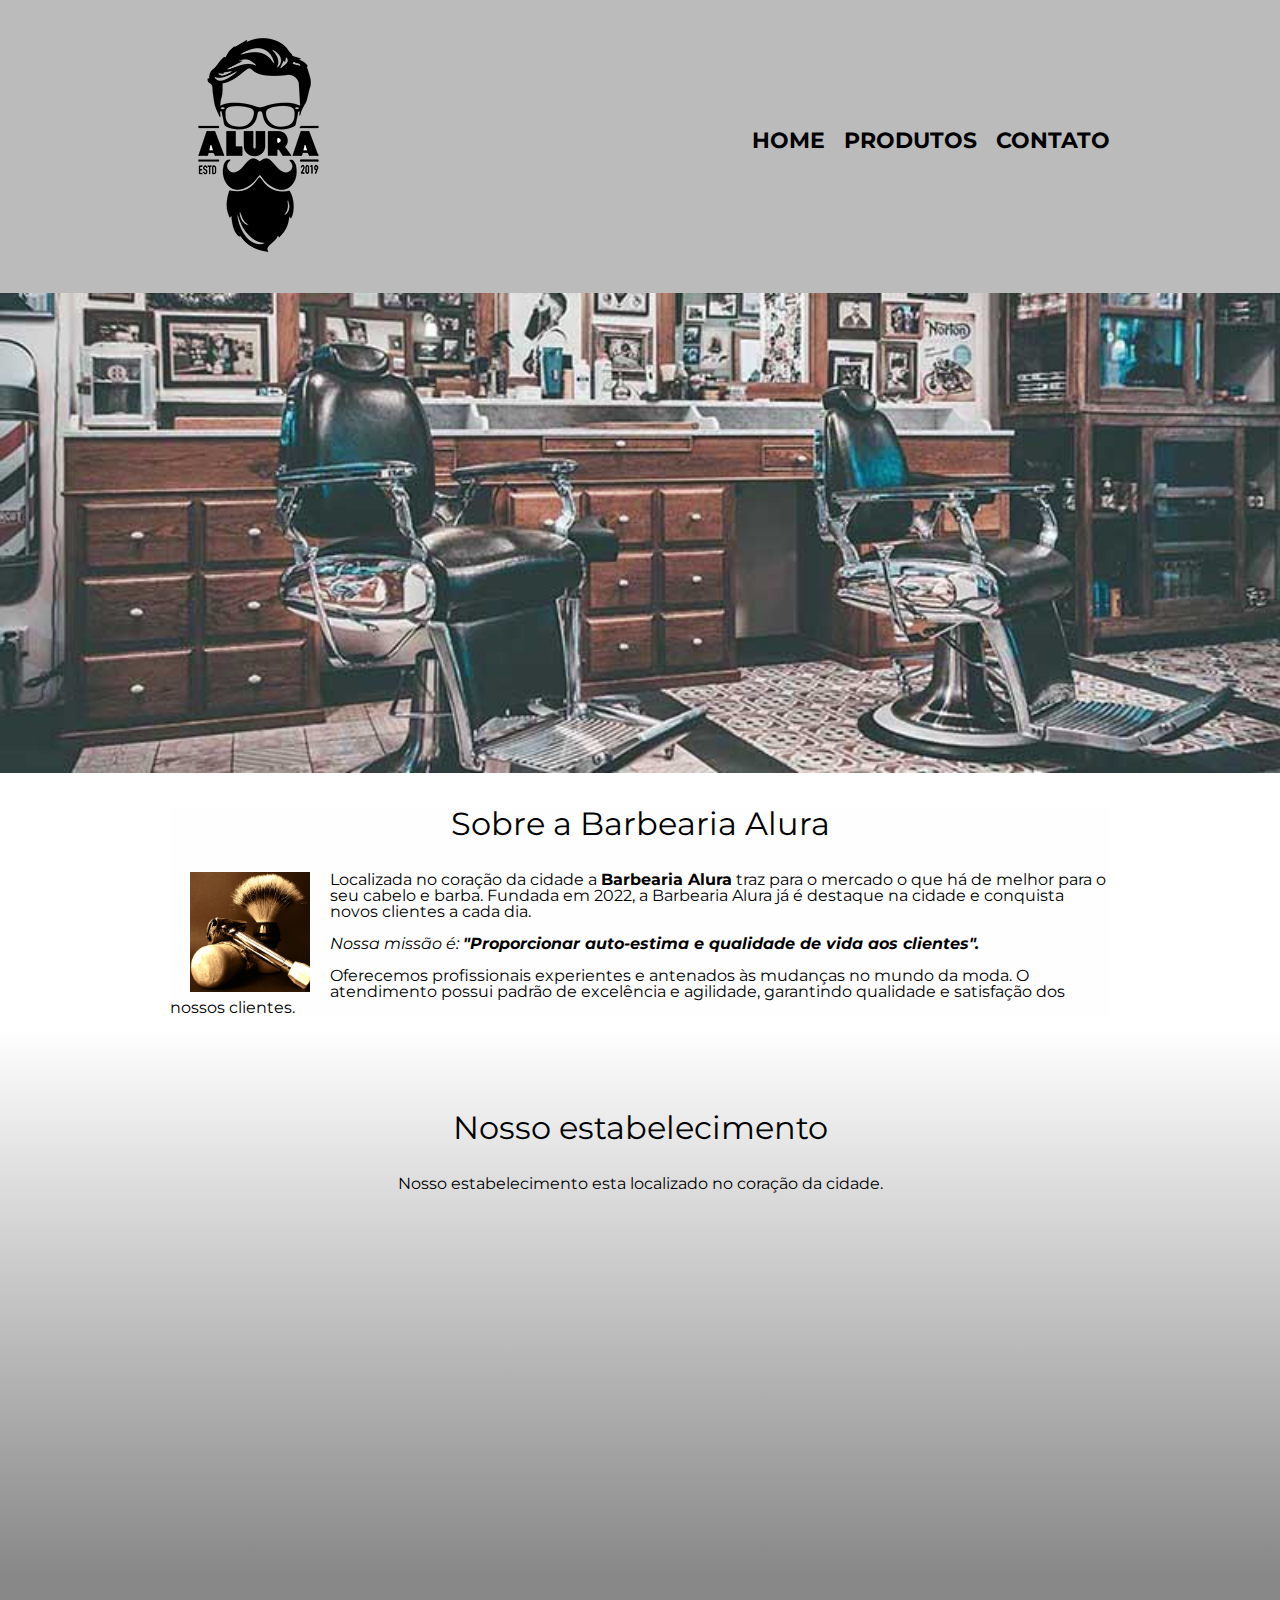
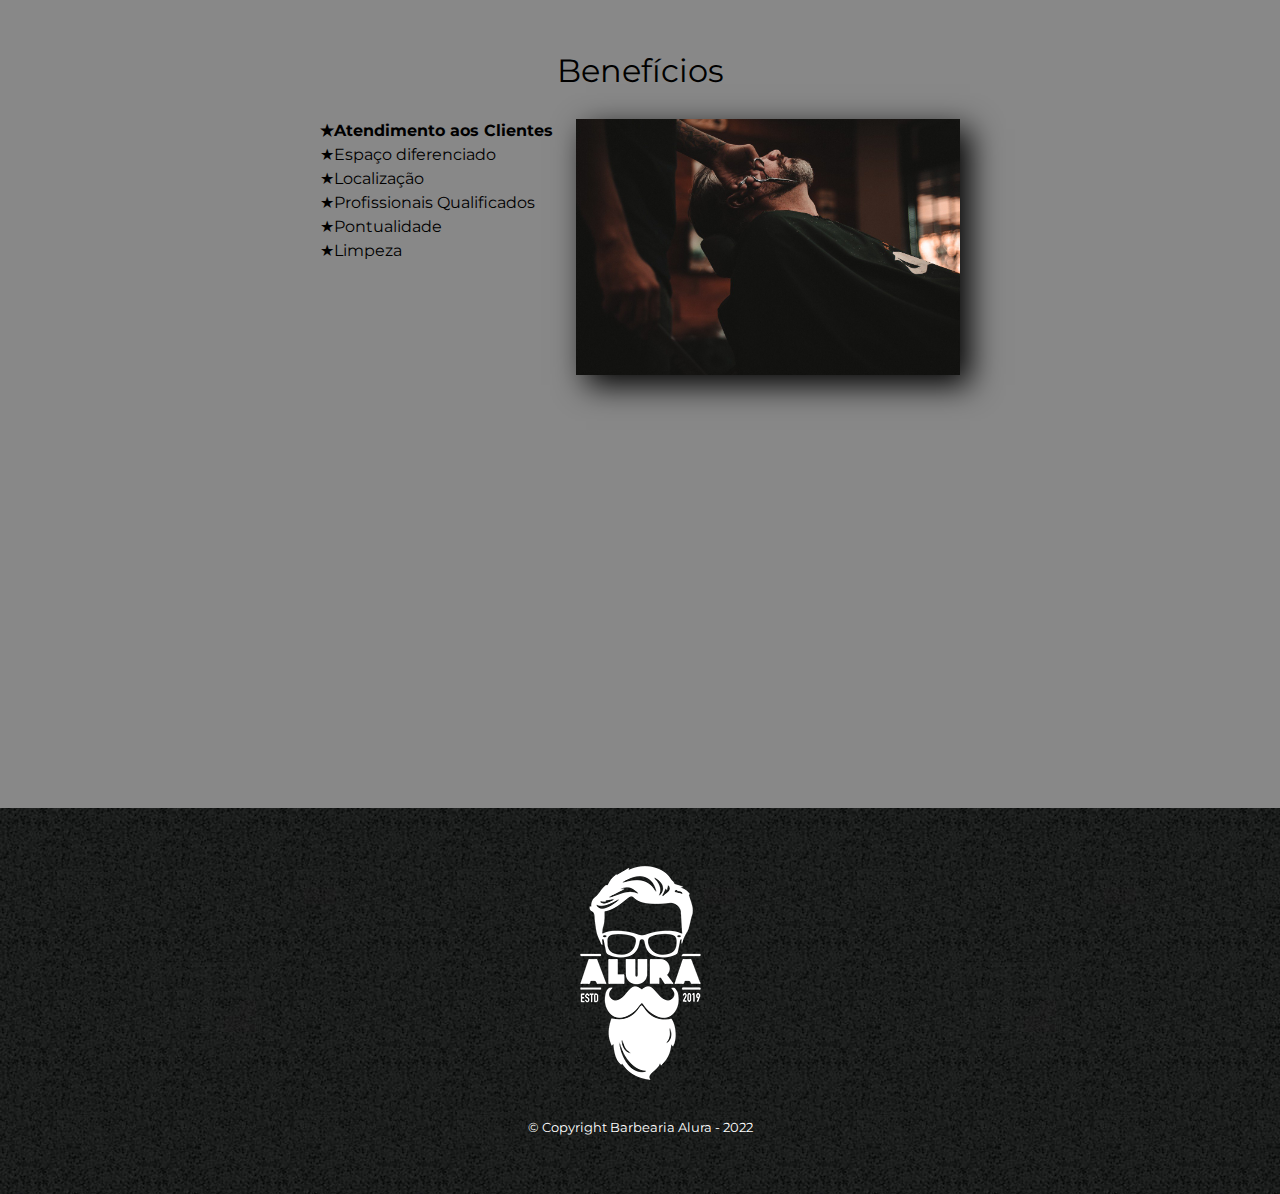
<file: index.html>
<!DOCTYPE html>
<html lang="pt-br">
    <head>
        <meta charset="UTF-8">
        <meta name="viewport" content="width=device-width">
        <title>Barbearia da Alura</title>

        <link rel="stylesheet" href="reset.css">
        <link rel="stylesheet" href="style.css">
        <link href="https://fonts.googleapis.com/css2?family=Montserrat&display=swap" rel="stylesheet">
    </head>
    <body>
        <header> <!--CABEÇALHO-->
            <div class="caixa"> <!--Divisão-->
                <h1><img src="img/logo.png"></h1>

                <nav> 
                    <ul>
                        <li><a href="index.html">Home</a></li>
                        <li><a href="produtos.html">Produtos</a></li>
                        <li><a href="contato.html">Contato</a></li>
                    </ul>
                </nav>
            </div>
        </header>

        <img class="banner" src="banner.jpg"> 

        <main> <!--Conteudo principal chama Main-->
            <section class="principal">
                <h2 class="titulo-principal">Sobre a Barbearia Alura</h2>

                <img class="utensilios"  src="utensilios.jpg" alt="Utensilios Barbearia">
                <p>Localizada no coração da cidade a <strong>Barbearia Alura</strong> traz para o mercado o que há de melhor para o seu cabelo e barba. Fundada em 2022, a Barbearia Alura já é destaque na cidade e conquista novos clientes a cada dia.</p>

                <p id="p1"><em>Nossa missão é: <strong>"Proporcionar auto-estima e qualidade de vida aos clientes".</strong></em></p>

                <p>Oferecemos profissionais experientes e antenados às mudanças no mundo da moda. O atendimento possui padrão de excelência e agilidade, garantindo qualidade e satisfação dos nossos clientes.</p>
            </section>
        </main>
            <!---Mapa-->
        <section class="mapa">
            <h3 class="titulo-principal">Nosso estabelecimento</h3>
            <p>Nosso estabelecimento esta localizado no coração da cidade.</p>

            <DIV class="mapa-conteudo"><iframe src="https://www.google.com/maps/embed?pb=!1m18!1m12!1m3!1d3657.1066935141935!2d-46.65391084992133!3d-23.56461126752116!2m3!1f0!2f0!3f0!3m2!1i1024!2i768!4f13.1!3m3!1m2!1s0x94ce59541c6c79c3%3A0x36b90a85f0f8cb33!2sGrupo%20Alura!5e0!3m2!1spt-BR!2sbr!4v1665678383795!5m2!1spt-BR!2sbr" width="100%" height="300" style="border:0;" allowfullscreen="" loading="lazy" referrerpolicy="no-referrer-when-downgrade"></iframe></DIV>

        </section>

         
        <section class="beneficios"> <!---Div é uma divisão visual, como o conteudo é complexo usamos o section-->
            <h3 class="titulo-principal">Benefícios</h3>

            <div class="conteudo-beneficios">
                <ul class="lista-beneficios">
                    <li class="itens">Atendimento aos Clientes</li>
                    <li class="itens">Espaço diferenciado</li>
                    <li class="itens">Localização</li>
                    <li class="itens">Profissionais Qualificados</li>
                    <li class="itens">Pontualidade</li>
                    <li class="itens">Limpeza</li>
                </ul><img src="beneficios.jpg" class="imagem-beneficio">
            </div>

            <div class="video">
                <iframe width="100%" height="315" src="https://www.youtube.com/embed/wcVVXUV0YUY" title="YouTube video player" frameborder="0" allow="accelerometer; autoplay; clipboard-write; encrypted-media; gyroscope; picture-in-picture" allowfullscreen></iframe>
            </div>   
        </section>
        </main>

        <!---rodapé-->
        <footer>
            <img src="img/logo-branco.png">
            <p class="copyright">&copy; Copyright Barbearia Alura - 2022</p>
        </footer>
    </body>
</html>
</file>
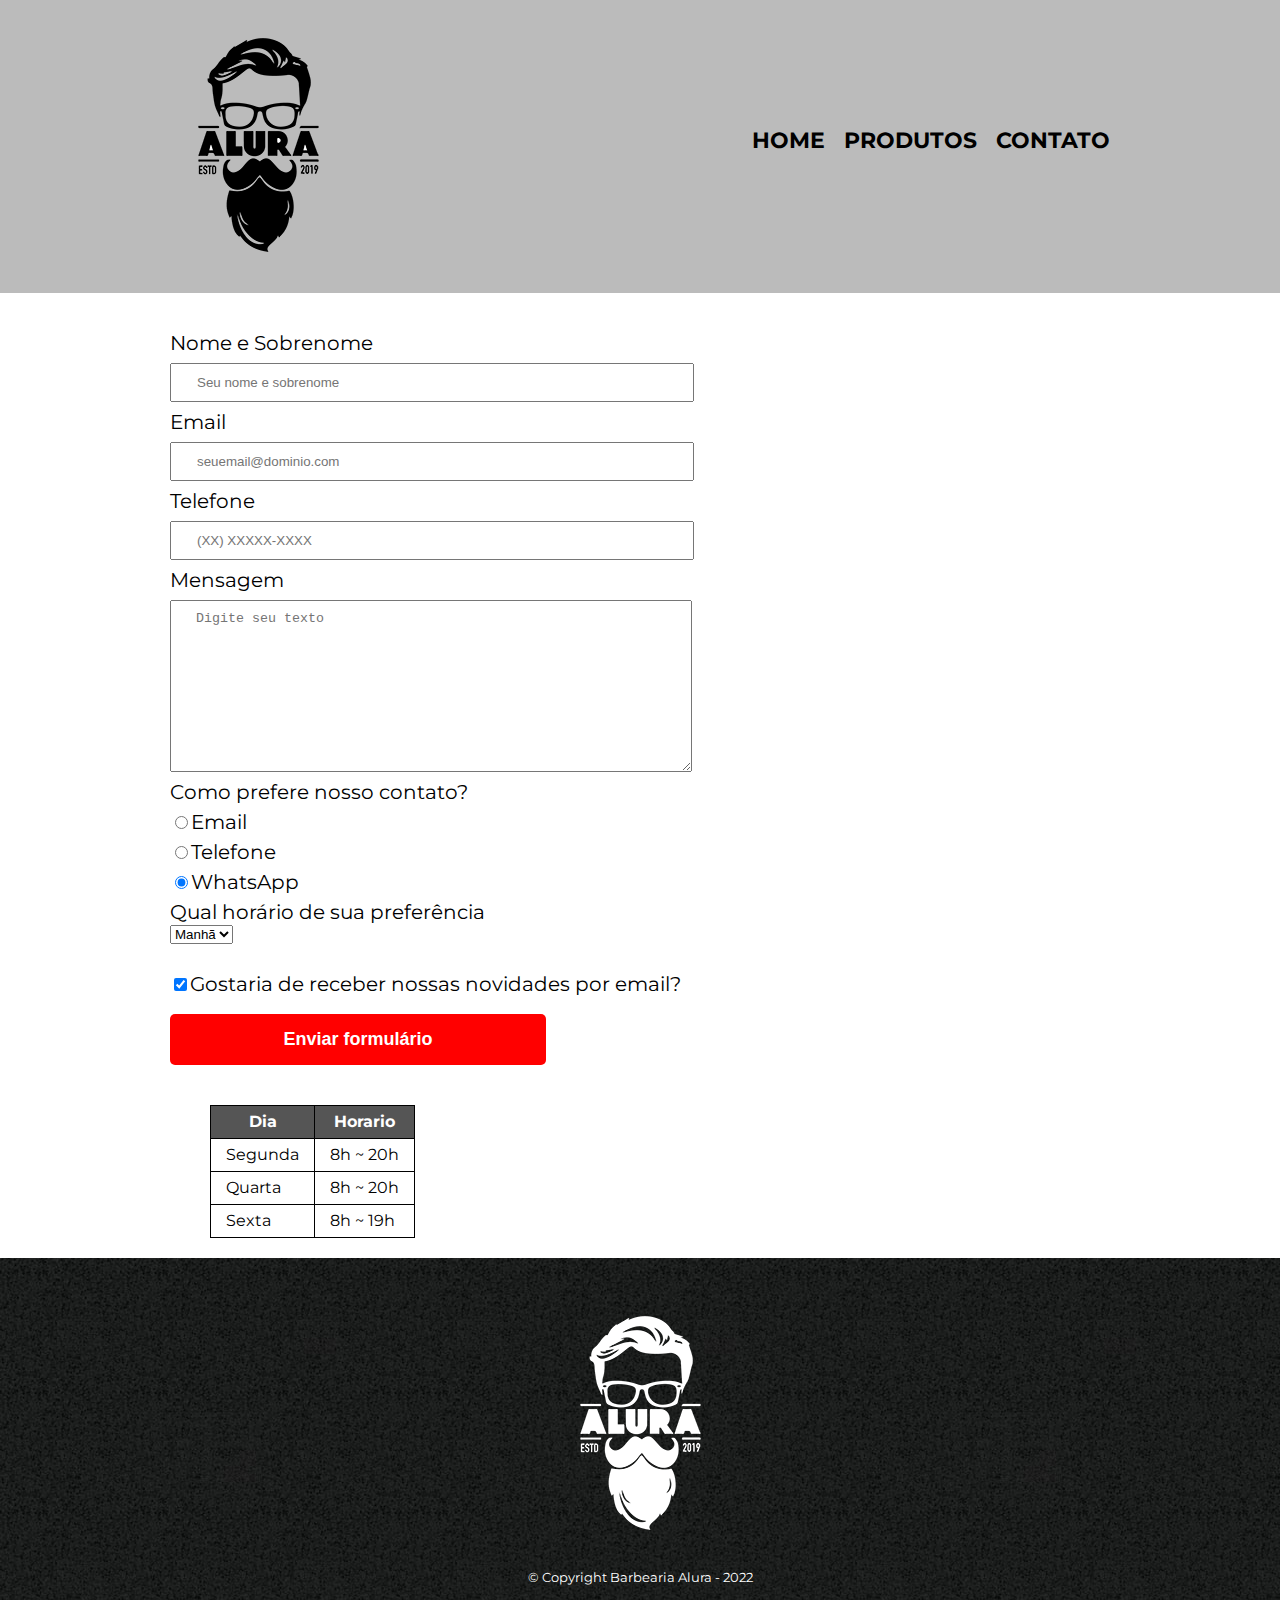
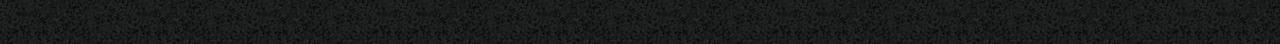
<file: contato.html>
<!DOCTYPE html>
<html>
    <head>
    <meta charset="UTF-8">
    <link rel="stylesheet" href="reset.css">
    <link rel="stylesheet" href="style.css">
    <link href="https://fonts.googleapis.com/css2?family=Montserrat&display=swap" rel="stylesheet">
    <title>Barbearia Alura - Contatos</title>
    </head>
    <body>
        <header> <!--CABEÇALHO-->
            <div class="caixa"> <!--Divisão-->
                <h1><img src="img/logo.png" alt="Logo da Barbearia Alura"></h1>

                <nav> 
                    <ul>
                        <li><a href="index.html">Home</a></li>
                        <li><a href="produtos.html">Produtos</a></li>
                        <li><a href="contato.html">Contato</a></li>
                    </ul>
                </nav>
            </div>
        </header>

        <main>
            <form>
                <label for="nomesobrenome">Nome e Sobrenome</label>
                <input type="text" id="nomesobrenome" class="input-padrao" required placeholder="Seu nome e sobrenome">

                <label for="email">Email</label>
                <input type="email" id="email" class="input-padrao" required placeholder="seuemail@dominio.com">

                <label for="telefone">Telefone</label>
                <input type="tel" id="telefone" class="input-padrao" required placeholder="(XX) XXXXX-XXXX">

                <label for="mensagem">Mensagem</label>
                <textarea id="mensagem" cols="70" rows="10" class="input-padrao" required placeholder="Digite seu texto"></textarea>

                <fieldset>
                    <legend>Como prefere nosso contato?</legend>
                    <label for="radio-email"><input type="radio" name="contato" value="email" id="radio-email">Email</label>

                    <label for="radio-telefone"><input type="radio" name="contato" value="telefone" id="radio-telefone">Telefone</label>
                    
                    <label for="radio-whatsapp"><input type="radio" name="contato" value="whatsapp" id="radio-whatsapp" checked>WhatsApp</label>
                </fieldset>

                <fieldset>
                    <legend>Qual horário de sua preferência</p>
                    <select>
                        <option>Manhã</option>
                        <option>Tarde</option>
                        <option>Noite</option>
                    </select>
                </fieldset>

                <label class="checkbox"><input type="checkbox" checked>Gostaria de receber nossas novidades por email?</label>

                <input type="submit" value="Enviar formulário" class="enviar">
            </form>

            <table>
                <thead>
                    <tr>
                        <th>Dia</th>
                        <th>Horario</th>
                    </tr>
                </thead>
                <tbody>
                    <tr>
                        <td>Segunda</td>
                        <td>8h ~ 20h</td>
                    </tr>
                    <tr>
                        <td>Quarta</td>
                        <td>8h ~ 20h</td>
                    </tr>
                    <tr>
                        <td>Sexta</td>
                        <td>8h ~ 19h</td>
                    </tr>
                </tbody>
            </table>
        </main>
        
        <footer>
            <img src="img/logo-branco.png" alt="Logo da Barbearia Alura">
            <p class="copyright">&copy; Copyright Barbearia Alura - 2022</p>
        </footer>
    </body>
</html>
</file>
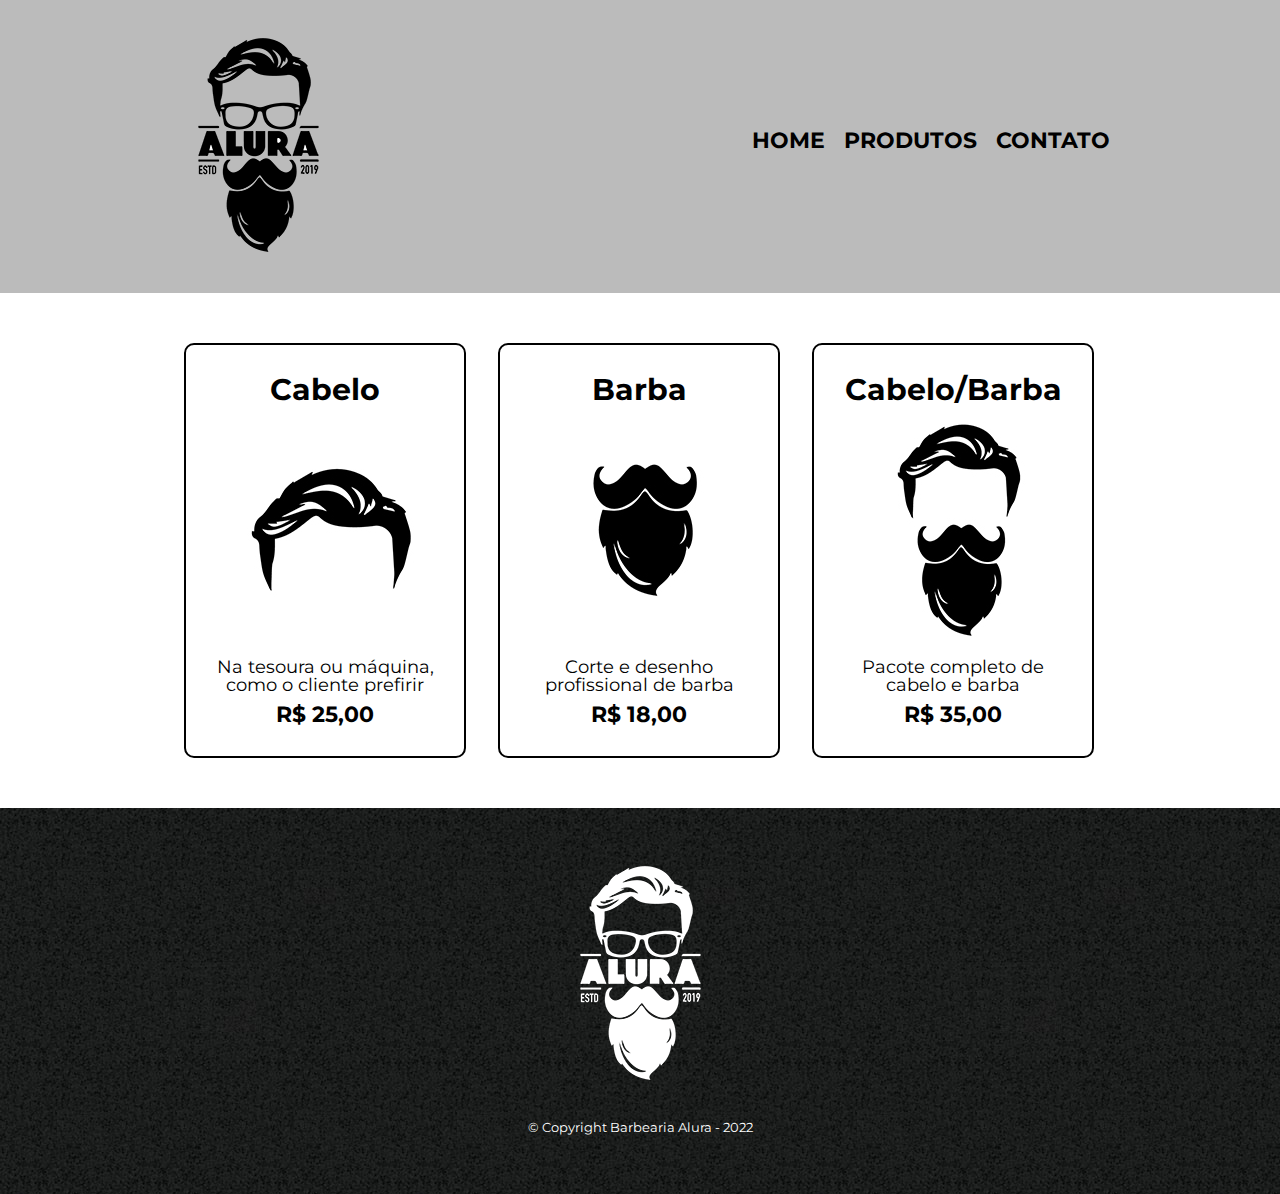
<file: produtos.html>
<!DOCTYPE html>
<html>
    <head>
    <meta charset="UTF-8">
    <link rel="stylesheet" href="reset.css">
    <link rel="stylesheet" href="style.css">
    <link href="https://fonts.googleapis.com/css2?family=Montserrat&display=swap" rel="stylesheet">
    <title>Barbearia Alura - Produtos</title>
    </head>
    <body>
        <header> <!--CABEÇALHO-->
            <div class="caixa"> <!--Divisão-->
                <h1><img src="img/logo.png"></h1>

                <nav> 
                    <ul>
                        <li><a href="index.html">Home</a></li>
                        <li><a href="produtos.html">Produtos</a></li>
                        <li><a href="contato.html">Contato</a></li>
                    </ul>
                </nav>
            </div>
        </header>

        <main><!--Main é o principal-->
            <ul class="produtos">
                <li>
                    <h2>Cabelo</h2>
                    <img src="img/cabelo.jpg" >
                    <p class="produto-descricao">Na tesoura ou máquina, como o cliente prefirir</p>
                    <p class="preço">R$ 25,00</p>
                </li>
                <li>
                    <h2>Barba</h2>
                    <img src="img/barba.jpg" >
                    <p class="produto-descricao">Corte e desenho profissional de barba</p>
                    <p class="preço">R$ 18,00</p>
                </li>
                <li>
                    <h2>Cabelo/Barba</h2>
                    <img src="img/cabelo+barba.jpg" >
                    <p class="produto-descricao">Pacote completo de cabelo e barba</p>
                    <p class="preço">R$ 35,00</p>
                </li>
                
            </ul>
        </main>
        <!---rodapé-->
        <footer>
            <img src="img/logo-branco.png">
            <p class="copyright">&copy; Copyright Barbearia Alura - 2022</p>
        </footer>
    </body>
</html>
</file>
<file: style.css>
/*LEMBRANDO QUE:
            margin / espaçamento externo
            padding / espaçamento interno
            widht / largura
            height/  altura            */

body{
    font-family: 'Montserrat', sans-serif;
}

header{
    background: #bbbbbb;
    padding: 20px 0;
}

.caixa{
    position: relative;
    width: 940px;
    margin: 0 auto;
}

nav{
    position: absolute;
    top: 110px;
    right: 0;
}

nav li{
    display: inline;
    margin: 0 0 0 15px;
}

nav a{
    text-transform: uppercase;
    color: black;
    font-weight: bold;
    font-size: 22px;
    text-decoration: none;
}

nav a:hover{
    color: red;
    text-decoration: underline;
}

.produtos{
    width: 940px;
    margin: 0 auto;
    padding: 50px 0;
}

.produtos li{
    display: inline-block;
    text-align: center;
    width: 30%;
    vertical-align: top;
    margin: 0 1.5%;
    padding: 30px 20px;
    box-sizing: border-box;
    border: 2px solid black;
    border-radius: 10px;
}

.produtos li:hover{  /* hover e usado quando passamos o mouse por cima de algo */
    border-color: red;
}

.produtos li:hover h2{
    font-size: 34px;
}

.produtos li:active{   /* active seria o comando de click, apos o click como ficara */
    border-color: blue;
}

.produtos h2{
    font-size: 30px;
    font-weight: bold;
}

.produto-descricao{
    font-size: 18px;

}
    
.preço{
    font-size: 22px;
    font-weight: bold;
    margin-top: 10px;
}

footer{
    text-align: center;
    background: url(img/bg.jpg);
    padding: 40px 0;
}

.copyright{
    color: white;
    font-size: 13px;
    margin: 20px;
}

main{
    width: 940px;
    margin: 0 auto;
}

form{
    margin: 40px 0;
}

form label, form legend{
    display: block;
    font-size: 20px;
    margin: 0 0 10px;
}

.input-padrao{
    display: block;
    margin: 0 0 10px;
    padding: 10px 25px;
    width: 50%;
}

.checkbox{
    margin: 20px 0;
}

.enviar{
    width: 40%;
    padding: 15px 0;
    background: red;
    color: white;
    font-weight: bold;
    font-size: 18px;
    border: none;
    border-radius: 5px;
    transition: 0.5s all;
    cursor: pointer;
}

.enviar:hover{
    background: darkred;
    transform: scale(1.2);
}

table{
    margin: 20px 40px;
}

thead{
    background: #555555;
    color: white;
    font-weight: bold;
}

td, th{
    border: 1px solid black;
    padding: 8px 15px;
}
/* css da pagina principal */

.banner{
    width: 100%;
}

.titulo-principal{
     text-align: center;  /* alinhado ao centro*/
     font-size: 2em; /* em é uma multiplicação dos pixels. se eu tenho 20px no padrao e coloco 2em significa que eu tenho 40px*/
     margin: 1em 0 1em;
     clear: left; /* limpa o float*/
}

.principal{
    padding: 3m 0;
    background: #FEFEFE;
}

.principal p{
    margin: 0 0 1em; /* margem a baixo proporcional ao tamanho padrao da fonte*/
}

.principal strong{
    font-weight: bold;
}

.principal em{
    font-style: italic;
}

.utensilios{
    width: 120px;
    float: left; /* desloca o elemento na lateral e deixa os outros ao redor dele. se afetar a linha de baixo, use o clear: */
    margin: 0px 20px 0;
}

.beneficios {
    padding: 3em 0;
    background: #888888;
}

.mapa{
    padding: 3em 0;
    background: linear-gradient(#FEFEFE , #888888);
    
}

.mapa-conteudo{
    margin: 0 auto;
    width: 940px;
}

.mapa p{
    margin: 0 0 2em;
    text-align: center;
}

.conteudo-beneficios{
    width: 640px;
    margin: 0 auto;
}

.lista-beneficios{
    width: 40%;
    display: inline-block;
    vertical-align: top;
}

.itens{
    line-height: 1.5em; /* Altura da linha- aumenta o espaçamento da linha */
}

.itens::before{  /* colocar itens antes / after - coloca os itens depois */
    content: "★";
}

.itens:first-child{  /* De todos os itens, o firstchild vai pegar apenas o primeiro da lista e o lastchild o ultimo e qualquer um é nth-child(numero do elemento) */
    font-weight: bold;
}

.imagem-beneficio{
    width: 60%;
    opacity: 1;
    transition: 400ms;
    box-shadow: 10px 10px 30px black;
}

.imagem-beneficio:hover{
    opacity: 0.3;
}

.video{
    width: 560px;
    margin: 2em auto;
}

@media screen and (max-width: 480px) {
    .caixa, .principal, .conteudo-beneficios, .mapa-conteudo, .video {
        width: auto;
    }

    h1 {
        text-align: center;
    }

    nav {
        position: static;
    }

    .lista-beneficios, .imagem-beneficios {
        width: 100%;
    }
}
</file>
